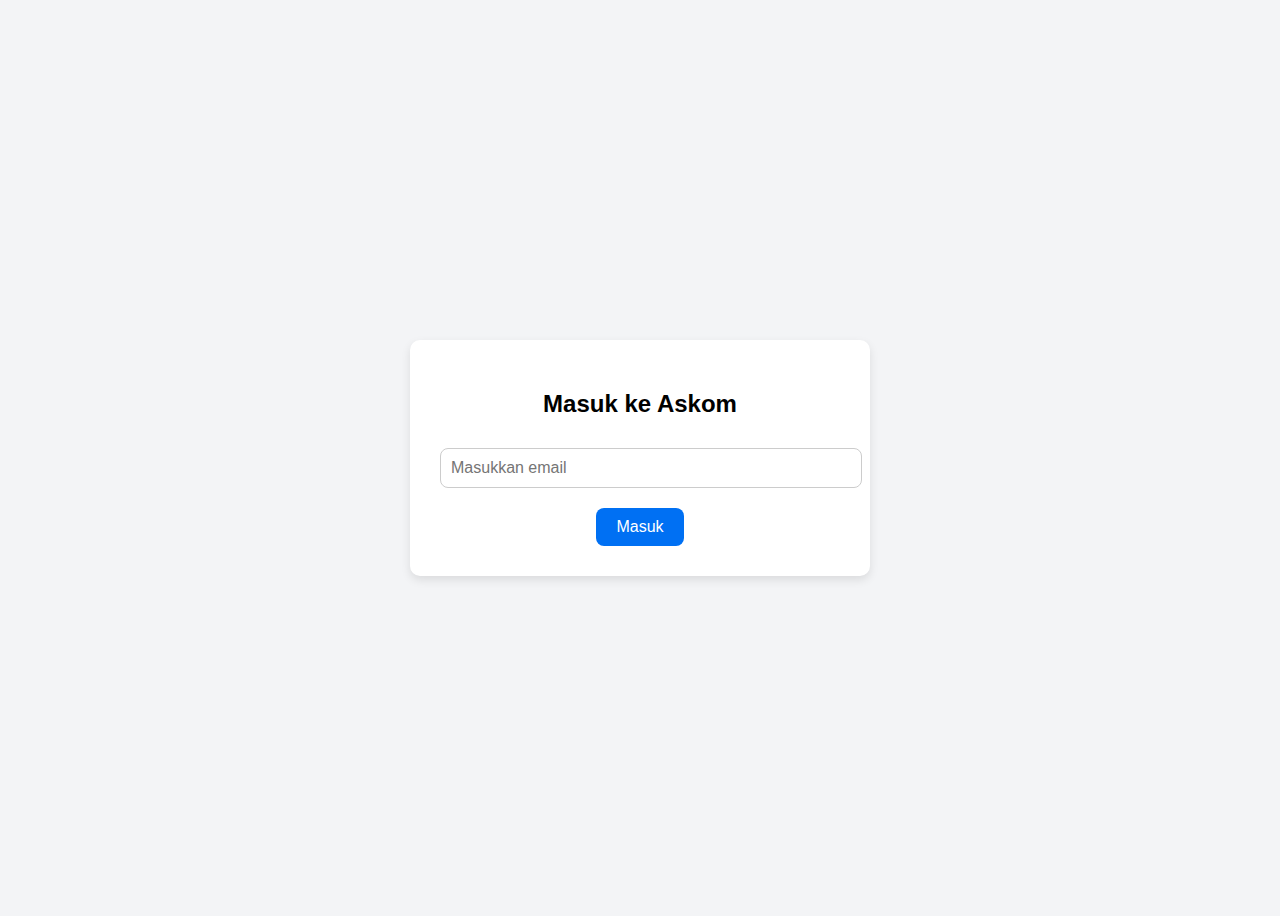
<file: index_protected.html>
<!DOCTYPE html>
<html lang="id">
<head>
  <script>
    if (localStorage.getItem('isLoggedIn') !== 'true') {
      window.location.href = 'login.html';
    }
  </script>
  <meta charset="UTF-8">
  <meta name="viewport" content="width=device-width, initial-scale=1">
  <title>Askom</title>
  <style>.product-card {
  transition: transform 0.2s, box-shadow 0.2s;
  cursor: pointer;
}

.product-card:hover {
  transform: scale(1.03);
  box-shadow: 0 4px 10px rgba(0,0,0,0.2);
}

    * {
      box-sizing: border-box;
      margin: 0;
      padding: 0;
      font-family: Arial, sans-serif;
    }

    body {
      display: flex;
      min-height: 100vh;
      background-color: #f3f4f6;
    }

    .sidebar {
      width: 250px;
      background-color: #fff;
      padding: 20px;
      box-shadow: 2px 0 5px rgba(0,0,0,0.1);
      display: flex;
      flex-direction: column;
      align-items: center;
    }

    .sidebar img {
      width: 120px;
      height: 120px;
      object-fit: cover;
      border-radius: 50%;
      margin-bottom: 15px;
    }

    .sidebar h1 {
      font-size: 20px;
      font-weight: bold;
      color: #333;
    }

    .content {
      flex: 1;
      padding: 30px;
    }

    .content h2 {
      font-size: 24px;
      margin-bottom: 20px;
      color: #222;
    }
    

    .product-grid {
      display: grid;
      grid-template-columns: repeat(auto-fit, minmax(220px, 1fr));
      gap: 20px;
    }

    .product-card {
      background-color: #fff;
      border-radius: 10px;
      box-shadow: 0 2px 5px rgba(0,0,0,0.1);
      padding: 15px;
      text-align: center;
    }

    .product-card img {
      width: 100%;
      border-radius: 8px;
      margin-bottom: 10px;
    }

    .product-card h3 {
      font-size: 18px;
      margin-bottom: 5px;
      color: #333;
    }

    .product-card p {
      color: #0070f3;
      font-weight: bold;
    }

    @media (max-width: 768px) {
      body {
        flex-direction: column;
      }
      .sidebar {
        width: 100%;
        flex-direction: row;
        justify-content: center;
        gap: 15px;
      }
    }
  </style>
</head>
<body>

  <div class="sidebar">
  <img src="gambar/ARTHA22.jpg" alt="Logo Toko">
  <h2>Artha_Sejahtera</h2>
  <button onclick="logout()" style="margin-top: 15px; padding: 8px 16px; border: none; background-color: #e74c3c; color: white; border-radius: 8px; cursor: pointer;">
    Logout
  </button>
</div>


  <div class="content">
    <div class="content"><input type="text" id="searchInput" placeholder="🔍Cari barang..." style="width: 100%; padding: 10px; margin-bottom: 20px; border-radius: 8px; border: 1px solid #ccc; font-size: 16px;">
</div>
    <div class="product-grid">
      <div class="product-card">
        <img src="gambar/download.jpg" alt="Kaos Polos">
        <h3>(Advan Soulmate)
          Intel Celeron N4020 | 
Ram 4 GB | 
          SSD 128 | 
          Layar 14 Inc
        </h3>
        <p>Rp 2.500.000</p>
      </div>
      <div class="product-card">
        <img src="gambar/download (1).jpg" alt="Jaket Hoodie">
        <h3>(Axioo Hype 1)
          Intel Celeron N4020 | Ram 4 GB | SSD 128 | Layar 14 Inc
        </h3>
        <p>Rp 2.650.000</p>
      </div>
      <div class="product-card">
        <img src="gambar/download (1).jpg" alt="Jaket Hoodie">
        <h3>(Axioo Hype 1)
          Intel Celeron N4020 | Ram 8 GB DDR 4 | SSD 128 + 256 | Layar 14 Inc</h3>
        <p>Rp 3.200.000</p>
      </div>
      <div class="product-card">
        <img src="gambar/download (1).jpg" alt="Jaket Hoodie">
        <h3>(Axioo Hype 1)
          Intel Celeron N4020 | Ram 8 GB DDR 4| SSD 128 + 512| Layar 14 Inc
        </h3>
        <p>Rp 3.500.000</p>
      </div>
      <div class="product-card">
        <img src="gambar/axx.jpg" alt="Sneakers">
        <h3>(Axioo Hype 3)
          Intel Core I3-1005G1 | Ram 8 GB DDR 4 | SSD 256 | Layar 14 Inc
        </h3>
        <p>Rp 4.300.000</p>
        </div>
         <div class="product-card">
        <img src="gambar/Mybook-Hype-5.jpg" alt="Sneakers">
        <h3>(Axioo Hype 5)
          AMD Ryzen 5-3500U | Ram 8 GB DDR 4 | SSD 256 | Layar 14 Inc
        </h3>
        <p>Rp 4.500.000</p>
        </div>
        <div class="product-card">
        <img src="gambar/lnv.jpg" alt="Sneakers">
        <h3>(Lenovo Ideapad 1)
          Intel Celeron N4020 | Ram 8 GB DDR 4 | SSD 256 | Layar 14 Inc
        </h3>
        <p>Rp 4.600.000</p>
        </div>
        <div class="product-card">
        <img src="gambar/acer as.jpg" alt="Sneakers">
        <h3>(Acer Aspire Lite AL14-31P-C6DD)
          Intel N100 | Ram 8 GB DDR 5 | SSD 512 | Layar 14 Inc
        </h3>
        <p>Rp 5.000.000</p>
        </div>
         <div class="product-card">
        <img src="gambar/asus viveb.jpg" alt="Sneakers">
        <h3>(Asus Vivobook A1400KA-FHD426)
          Intel Celeron N4500 | Ram 8 GB DDR 4 | SSD 256 | Layar 14 Inc
        </h3>
        <p>Rp 5.000.000</p>
        </div>
        <div class="product-card">
        <img src="gambar/asus viveb.jpg" alt="Sneakers">
        <h3>(Asus Vivobook A1400KA-FHD4512)
          Intel Celeron N4500 | Ram 8 GB DDR 4 | SSD 512 | Layar 14 Inc
        </h3>
        <p>Rp 5.200.000</p>
        </div>
         <div class="product-card">
        <img src="gambar/acer go 14.jpg" alt="Sneakers">
        <h3>(Acer Aspire Go 14)
          Intel Core I3-N305 | Ram 8 GB DDR 5 | SSD 512 | Layar 14 Inc Wuxga
        </h3>
        <p>Rp 5.600.000</p>
        </div>
         <div class="product-card">
        <img src="gambar/lolipop.jpg" alt="Sneakers">
        <h3>(Axioo Hype 5 AMD X5-2 Lollipop)
          AMD Ryzen 5-7430U | Ram 8 GB DDR 4 | SSD 256 | Layar 14 Inc
        </h3>
        <p>Rp 5.700.000</p>
        </div>
         <div class="product-card">
        <img src="gambar/axioo x-5.jpg" alt="Sneakers">
        <h3>(Axioo Hype 5)
          Intel Core I5-1235U | Ram 8 GB DDR 4 | SSD 256 | Layar 14 Inc
        </h3>
        <p>Rp 5.750.000</p>
        </div>
        <div class="product-card">
        <img src="gambar/hp 14.jpg" alt="Sneakers">
        <h3>(HP 14-EP0890TU)
          Intel Core I3-N305 | Ram 8 GB DDR 4 | SSD 256 | Layar 14 Inc
        </h3>
        <p>Rp 5.800.000</p>
        </div>
        <div class="product-card">
        <img src="gambar/lnv c v14.jpg" alt="Sneakers">
        <h3>(Lenovo Commercial V14 G IAP-NEID)
          Intel Core I3-1215U | Ram 8 GB DDR 4 | SSD 256 | Layar 14 Inc
        </h3>
        <p>Rp 5.900.000</p>
        </div>
        <div class="product-card">
        <img src="gambar/asus v g014 i3.jpg" alt="Sneakers">
        <h3>(Asus Vivobook GO 14 E1404GA-FHD321M)
          Intel Core I3-N305 | Ram 8 GB DDR 4 | SSD 256 | Layar 14 Inc
        </h3>
        <p>Rp 6.000.000</p>
        </div>
        <div class="product-card">
        <img src="gambar/ASUS R.jpg" alt="Sneakers">
        <h3>(Asus Vivobook GO 14 E1404GA-FHD321M)
          AMD Ryzen 3-7320U | Ram 8 GB DDR 5 | SSD 256 | Layar 14 Inc
        </h3>
        <p>Rp 6.000.000</p>
        </div>
        <div class="product-card">
        <img src="gambar/cr1.jpg" alt="Sneakers">
        <h3>(Acer Aspire Lite AL1-14M-RSID)
         Intel Core I3-1215U | Ram 8 GB DDR 4 | SSD 256 | Layar 14 Inc
        </h3>
        <p>Rp 6.000.000</p>
        </div>
        <div class="product-card">
        <img src="gambar/axioo x-5.jpg" alt="Sneakers">
        <h3>(Axioo Hype 5)
         Intel Core I5-1235U | Ram 16 GB DDR 4 | SSD 512 | Layar 14 Inc
        </h3>
        <p>Rp 6.200.000</p>
        </div>
        <div class="product-card">
        <img src="gambar/ACR ASPR.jpg" alt="Sneakers">
        <h3>(Acer Aspire Lite AL-15-41P-R72B)
          AMD Ryzen 7-5700U | Ram 8 GB DDR 4 | SSD 512 | Layar 15 Inc
        </h3>
        <p>Rp 7.250.000</p>
        </div>
         <div class="product-card">
        <img src="gambar/1.jpg" alt="Sneakers">
        <h3>(Asus Vivobook Go 14 E1404FA-VIPS558M)
          AMD Ryzen 5-7520U | Ram 8 GB LPDDR 5 | SSD 512 | Layar 14 Inc
        </h3>
        <p>Rp 8.000.000</p>
        </div>
         <div class="product-card">
        <img src="gambar/2.jpg" alt="Sneakers">
        <h3>(Lenovo Ideapad Slime 3 14ABR8-7BID)
          AMD Ryzen 5-7530U | Ram 8 GB DDR 4 | SSD 512 | Layar 14 Inc
        </h3>
        <p>Rp 8.000.000</p>
        </div>
         <div class="product-card">
        <img src="gambar/3.jpg" alt="Sneakers">
        <h3>(Axioo Hype 7 Amd X8)
          AMD Ryzen 7-6800U | Ram 16 GB DDR 5 | SSD 512 | Layar 15 Inc
        </h3>
        <p>Rp 8.200.000</p>
        </div>
         <div class="product-card">
        <img src="gambar/4.jpg" alt="Sneakers">
        <h3>(Acer Aspire Lite AL14-52M-59TF)
          Intel Core I5-1334U | Ram 16 GB DDR 5 | SSD 512 | Layar 15 Inc
        </h3>
        <p>Rp 8.300.000</p>
        </div>
        <div class="product-card">
        <img src="gambar/5.jpg" alt="Sneakers">
        <h3>(Acer Aspire Go Spin AGSP14-31PT-386W)
          Intel Core 3-N355 | Ram 8 GB LPDDR 5 | SSD 512 | Layar 14 Inc
        </h3>
        <p>Rp 8.500.000</p>
        </div>
        <div class="product-card">
        <img src="gambar/6.jpg" alt="Sneakers">
        <h3>(Advan Workplus R7 T-16S5)
          Amd Ryzen 7-7735HS | Ram 16 GB DDR 5 | SSD 512 | Layar 14 Inc
        </h3>
        <p>Rp 8.600.000</p>
        </div>
        <div class="product-card">
        <img src="gambar/7.jpg" alt="Sneakers">
        <h3>(HP 14-EM0168AU)
          Amd Ryzen 7-7730U | Ram 16 GB DDR 4 | SSD 512 | Layar 14 Inc
        </h3>
        <p>Rp 9.000.000</p>
        </div>
          <div class="product-card">
        <img src="gambar/8.jpg" alt="Sneakers">
        <h3>(Advan AI Gen L24A-R78S1)
          Amd Ryzen 7-8845HS | Ram 16 GB LPDDR 5X | SSD 512 | Layar 14 Inc
        </h3>
        <p>Rp 9.500.000</p>
        </div>
          <div class="product-card">
        <img src="gambar/9.jpg" alt="Sneakers">
        <h3>(Lenovo Ideapad Slime 3 14ABR8 6HID)
          Amd Ryzen 7-7730U | Ram 16 GB DDR 4 | SSD 512 | Layar 14 Inc
        </h3>
        <p>Rp 9.600.000</p>
        </div>
        
      
        
    
    </div>
  </div>
  <script>
    // Fitur pencarian barang
document.getElementById("searchInput").addEventListener("input", function () {
  const searchValue = this.value.toLowerCase();
  const cards = document.querySelectorAll(".product-card");

  cards.forEach(card => {
    const text = card.textContent.toLowerCase();
    if (text.includes(searchValue)) {
      card.style.display = "block";
    } else {
      card.style.display = "none";
    }
  });
});

  // Animasi masuk setiap kartu produk
  document.addEventListener("DOMContentLoaded", () => {
    const cards = document.querySelectorAll(".product-card");
    cards.forEach((card, index) => {
      card.style.opacity = 0;
      card.style.transform = "translateY(20px)";
      setTimeout(() => {
        card.style.transition = "all 0.5s ease";
        card.style.opacity = 1;
        card.style.transform = "translateY(0)";
      }, index * 150); // jeda per kartu
    });
  });

  // Efek hover: memperbesar kartu sedikit
  const allCards = document.querySelectorAll(".product-card");
  allCards.forEach(card => {
    card.addEventListener("mouseenter", () => {
      card.style.transform = "scale(1.05)";
      card.style.boxShadow = "0 4px 15px rgba(0,0,0,0.2)";
      card.style.transition = "all 0.3s ease";
    });
    card.addEventListener("mouseleave", () => {
      card.style.transform = "scale(1)";
      card.style.boxShadow = "0 2px 5px rgba(0,0,0,0.1)";
    });
  });
</script>
<footer style="text-align: center; padding: 20px; background-color: #fff; box-shadow: 0 -2px 5px rgba(0,0,0,0.1); margin-top: 30px;">
  <p><strong>Alamat Toko:</strong><br>
  Simpang Empat Banua Lima, Palampitan Hilir, Kec. Amuntai Tengah,<br>
  Kabupaten Hulu Sungai Utara, Kalimantan Selatan 71414</p>

  <div style="margin-top: 15px;">
  <iframe 
    src="https://www.google.com/maps/embed?pb=!1m14!1m8!1m3!1d3327.058222625115!2d115.2419308!3d-2.4263323!3m2!1i1024!2i768!4f13.1!3m3!1m2!1s0x2de538dc66e364b7%3A0xa063f8a8845fe061!2sArtha%20Sejahtera%20Komputindo!5e1!3m2!1sid!2sid!4v1748244750201!5m2!1sid!2sid" 
    width="300" 
    height="200" 
    style="border:0; border-radius: 8px;" 
    allowfullscreen="" 
    loading="lazy" 
    referrerpolicy="no-referrer-when-downgrade">
  </iframe>
</div>

  </div>

</footer>
<script>
  document.addEventListener("DOMContentLoaded", function () {
    const email = localStorage.getItem("email");
    if (email) {
      const footer = document.querySelector("footer");
      const emailDiv = document.createElement("div");
      emailDiv.style.marginTop = "15px";
      emailDiv.style.fontSize = "14px";
      emailDiv.style.color = "#555";
      emailDiv.innerHTML = `<strong>Email login:</strong> ${email}`;
      footer.appendChild(emailDiv);
    }
  });
</script>

</body>
</html>
</file>
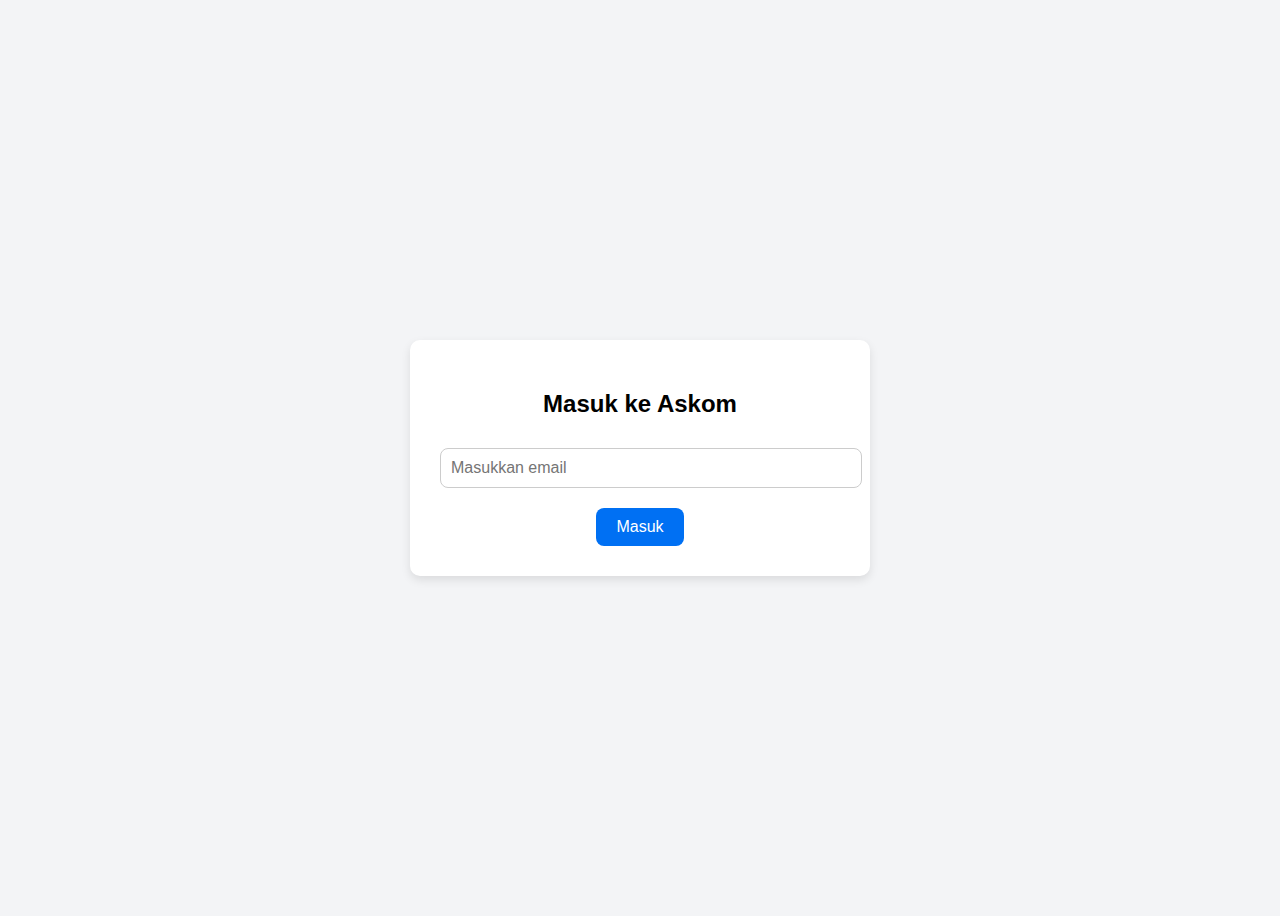
<file: login.html>
<!DOCTYPE html>
<html lang="id">
<head>
  <meta charset="UTF-8">
  <meta name="viewport" content="width=device-width, initial-scale=1.0">
  <title>Login</title>
  <style>
    body {
      background-color: #f3f4f6;
      display: flex;
      justify-content: center;
      align-items: center;
      height: 100vh;
      font-family: Arial, sans-serif;
    }
    .login-container {
      background: white;
      padding: 30px;
      border-radius: 10px;
      box-shadow: 0 4px 10px rgba(0, 0, 0, 0.1);
      width: 100%;
      max-width: 400px;
      text-align: center;
    }
    input[type="email"] {
      width: 100%;
      padding: 10px;
      margin-top: 10px;
      margin-bottom: 20px;
      border: 1px solid #ccc;
      border-radius: 8px;
      font-size: 16px;
    }
    button {
      padding: 10px 20px;
      border: none;
      background-color: #0070f3;
      color: white;
      font-size: 16px;
      border-radius: 8px;
      cursor: pointer;
    }
    button:hover {
      background-color: #005bb5;
    }
  </style>
</head>
<body>
  <div class="login-container">
    <h2>Masuk ke Askom</h2>
    <input type="email" id="email" placeholder="Masukkan email" required>
    <br>
    <button onclick="login()">Masuk</button>
  </div>

  <script>
  function login() {
  const email = document.getElementById('email').value.trim();
  const emailPattern = /^[^\s@]+@[^\s@]+\.[^\s@]+$/;

  if (emailPattern.test(email)) {
    localStorage.setItem('email', email);
    localStorage.setItem('isLoggedIn', 'true');
    window.location.href = 'index_protected.html';
  } else {
    alert('Masukkan email yang valid (contoh: nama@email.com).');
  }
}


    if (localStorage.getItem('isLoggedIn') === 'true') {
      window.location.href = 'index_protected.html';
    }
  </script>
</body>
</html>
</file>
